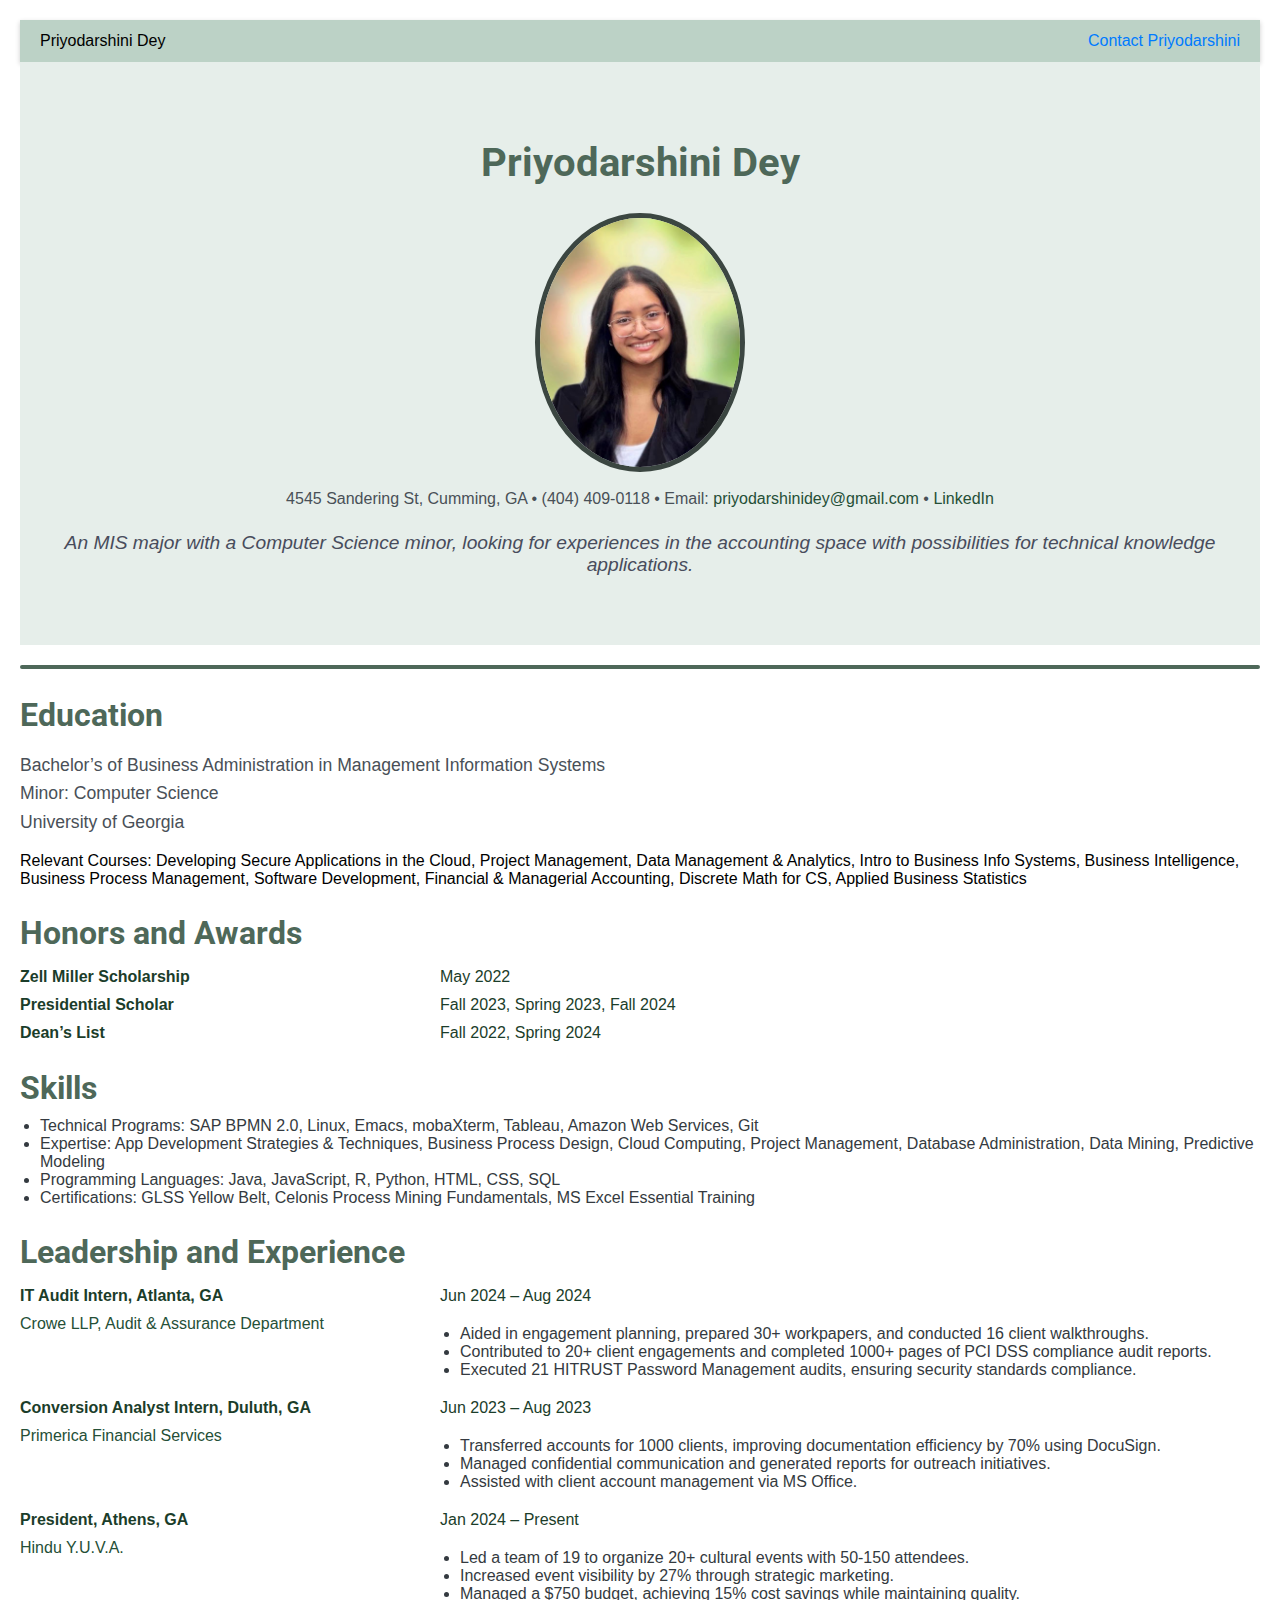
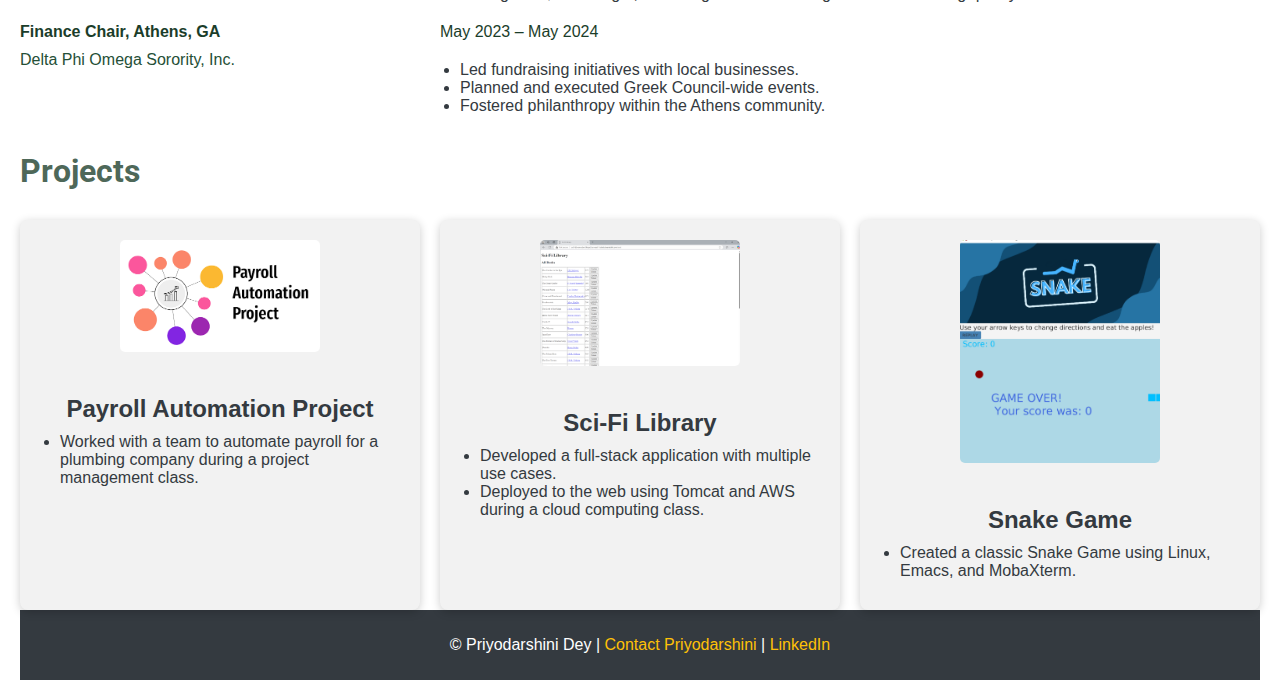
<file: index.html>
<!DOCTYPE html>
<html lang="en">
<head>
    <meta charset="UTF-8">
    <meta name="viewport" content="width=device-width, initial-scale=1.0">
    <title>Priyodarshini Dey</title>
    <link rel="stylesheet" href="css/styles.css">
    <link href="https://fonts.googleapis.com/css2?family=Roboto:wght@400;700&display=swap" rel="stylesheet">
</head>
<body>
    <nav>
        <p>Priyodarshini Dey</p>
        <p><a href="contact.html">Contact Priyodarshini</a></p>
    </nav>

    <section class="splash">
        <h1>Priyodarshini Dey</h1>
        <img src="images/headshot.jpg" alt="Priyodarshini Dey headshot" width="200">
        <p>4545 Sandering St, Cumming, GA &#8226; (404) 409-0118 &#8226; Email: <a href="mailto:priyodarshinidey@gmail.com">priyodarshinidey@gmail.com</a> &#8226; <a href="https://linkedin.com/in/priyodarshini-dey" target="_blank"><i class="fab fa-linkedin"></i> LinkedIn</a></p>
        <p>An MIS major with a Computer Science minor, looking for experiences in the accounting space with possibilities for technical knowledge applications.</p>
    </section>

    <hr>

    <section>
        <h2>Education</h2>
        <p class="education-info">Bachelor’s of Business Administration in Management Information Systems<br>Minor: Computer Science<br>University of Georgia</p>
        <p>Relevant Courses: Developing Secure Applications in the Cloud, Project Management, Data Management & Analytics, Intro to Business Info Systems, Business Intelligence, Business Process Management, Software Development, Financial & Managerial Accounting, Discrete Math for CS, Applied Business Statistics</p>
    </section>

    <section>
        <h2>Honors and Awards</h2>
        <dl>
            <dt>Zell Miller Scholarship</dt>
            <dd>May 2022 </dd>
            <dt>Presidential Scholar</dt>
            <dd>Fall 2023, Spring 2023, Fall 2024</dd>
            <dt>Dean’s List</dt>
            <dd>Fall 2022, Spring 2024</dd>
        </dl>
    </section>

    <section>
        <h2>Skills</h2>
        <ul>
            <li>Technical Programs: SAP BPMN 2.0, Linux, Emacs, mobaXterm, Tableau, Amazon Web Services, Git</li>
            <li>Expertise: App Development Strategies & Techniques, Business Process Design, Cloud Computing, Project Management, Database Administration, Data Mining, Predictive Modeling</li>
            <li>Programming Languages: Java, JavaScript, R, Python, HTML, CSS, SQL</li>
            <li>Certifications: GLSS Yellow Belt, Celonis Process Mining Fundamentals, MS Excel Essential Training</li>
        </ul>
    </section>
    

    
    <section>
        <h2>Leadership and Experience</h2>
        <dl>
            <dt>IT Audit Intern, Atlanta, GA</dt>
            <dd>Jun 2024 – Aug 2024</dd>
            <dd><a href="https://www.crowe.com" target="_blank">Crowe LLP, Audit & Assurance Department</a></dd>
            <dd>
                <ul>
                    <li>Aided in engagement planning, prepared 30+ workpapers, and conducted 16 client walkthroughs.</li>
                    <li>Contributed to 20+ client engagements and completed 1000+ pages of PCI DSS compliance audit reports.</li>
                    <li>Executed 21 HITRUST Password Management audits, ensuring security standards compliance.</li>
                </ul>
            </dd>
    
            <dt>Conversion Analyst Intern, Duluth, GA</dt>
            <dd>Jun 2023 – Aug 2023</dd>
            <dd><a href="https://www.primerica.com" target="_blank">Primerica Financial Services</a></dd>
            <dd>
                <ul>
                    <li>Transferred accounts for 1000 clients, improving documentation efficiency by 70% using DocuSign.</li>
                    <li>Managed confidential communication and generated reports for outreach initiatives.</li>
                    <li>Assisted with client account management via MS Office.</li>
                </ul>
            </dd>
    
            <dt>President, Athens, GA</dt>
            <dd>Jan 2024 – Present</dd>
            <dd><a href="https://www.hinduyuva.org" target="_blank">Hindu Y.U.V.A.</a></dd>
            <dd>
                <ul>
                    <li>Led a team of 19 to organize 20+ cultural events with 50-150 attendees.</li>
                    <li>Increased event visibility by 27% through strategic marketing.</li>
                    <li>Managed a $750 budget, achieving 15% cost savings while maintaining quality.</li>
                </ul>
            </dd>
    
            <dt>Finance Chair, Athens, GA</dt>
            <dd>May 2023 – May 2024</dd>
            <dd><a href="https://www.deltaphiomega.org" target="_blank">Delta Phi Omega Sorority, Inc.</a></dd>
            <dd>
                <ul>
                    <li>Led fundraising initiatives with local businesses.</li>
                    <li>Planned and executed Greek Council-wide events.</li>
                    <li>Fostered philanthropy within the Athens community.</li>
                </ul>
            </dd>
        </dl>
    </section>
    

    

    <section>
        <h2>Projects</h2>
    
        <div class="three-col">
            <div class="card">
                <img src="images/payroll.png" alt="Payroll Automation Project" width="200">
                <h3>Payroll Automation Project</h3>
                <ul>
                    <li>Worked with a team to automate payroll for a plumbing company during a project management class.</li>
                </ul>
            </div>
    
            <div class="card">
                <img src="images/library.png" alt="Sci-Fi Library Project" width="200">
                <h3>Sci-Fi Library</h3>
                <ul>
                    <li>Developed a full-stack application with multiple use cases.</li>
                    <li>Deployed to the web using Tomcat and AWS during a cloud computing class.</li>
                </ul>
            </div>
    
            <div class="card">
                <img src="images/snake.png" alt="Snake Game image" width="200">
                <h3>Snake Game</h3>
                <ul>
                    <li>Created a classic Snake Game using Linux, Emacs, and MobaXterm.</li>
                </ul>
            </div>
        </div>
    </section>
    
    

    <footer>
        <p>© Priyodarshini Dey | <a href="contact.html">Contact Priyodarshini</a> | <a href="https://linkedin.com/in/priyodarshini-dey" target="_blank"><i class="fab fa-linkedin"></i> LinkedIn</a></p>
    </footer>
</body>
</html>
</file>
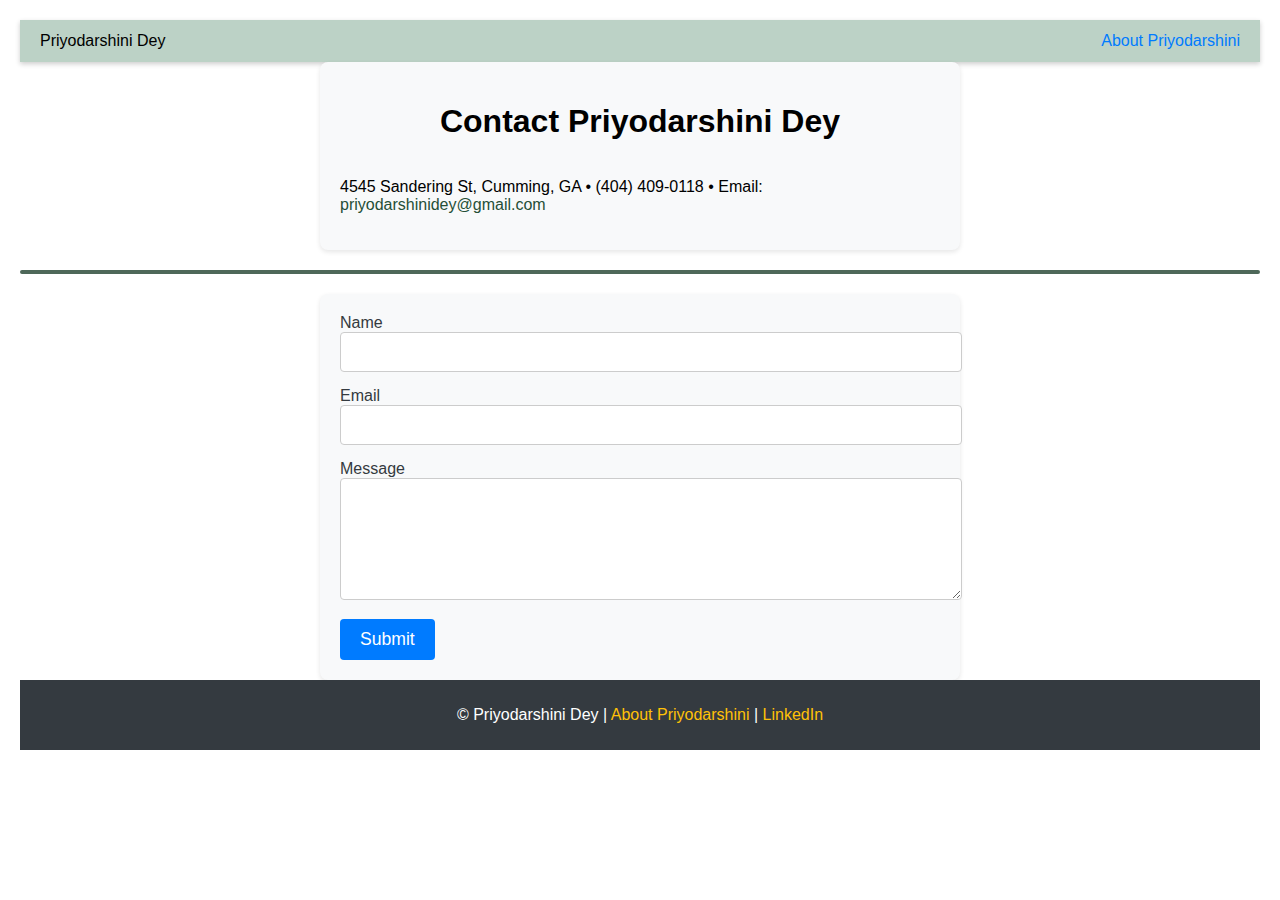
<file: contact.html>
<!DOCTYPE html>
<html lang="en">
<head>
    <meta charset="UTF-8">
    <meta name="viewport" content="width=device-width, initial-scale=1.0">
    <title>Contact Priyodarshini Dey</title>
    <link rel="stylesheet" href="css/styles.css">
</head>
<body>

    <nav>
        <p>Priyodarshini Dey</p>
        <p><a href="index.html">About Priyodarshini</a></p>
    </nav>

    <section class="one-col">
        <h1>Contact Priyodarshini Dey</h1>
        <p>4545 Sandering St, Cumming, GA &#8226; (404) 409-0118 &#8226; Email: <a href="mailto:priyodarshinidey@gmail.com">priyodarshinidey@gmail.com</a></p>
    </section>
    
    <hr>

    <section class="one-col">
        <form action="https://formsubmit.co/priyodarshinidey@gmail.com" method="POST">
            <input type="hidden" name="_next" value="http://127.0.0.1:5500/webProg/cv/thankyou.html" />
            
            <label for="name">Name</label>
            <input type="text" id="name" name="name" required><br>
        
            <label for="email">Email</label>
            <input type="email" id="email" name="email" required><br>
        
            <label for="message">Message</label>
            <textarea id="message" name="message" rows="4" cols="50" required></textarea><br>
        
            <button type="submit">Submit</button>
        </form>        
    </section>

    <footer>
        <p>© Priyodarshini Dey | <a href="index.html">About Priyodarshini</a> | <a href="https://linkedin.com/in/priyodarshini-dey" target="_blank"><i class="fab fa-linkedin"></i> LinkedIn</a></p>
    </footer>

</body>
</html>
</file>
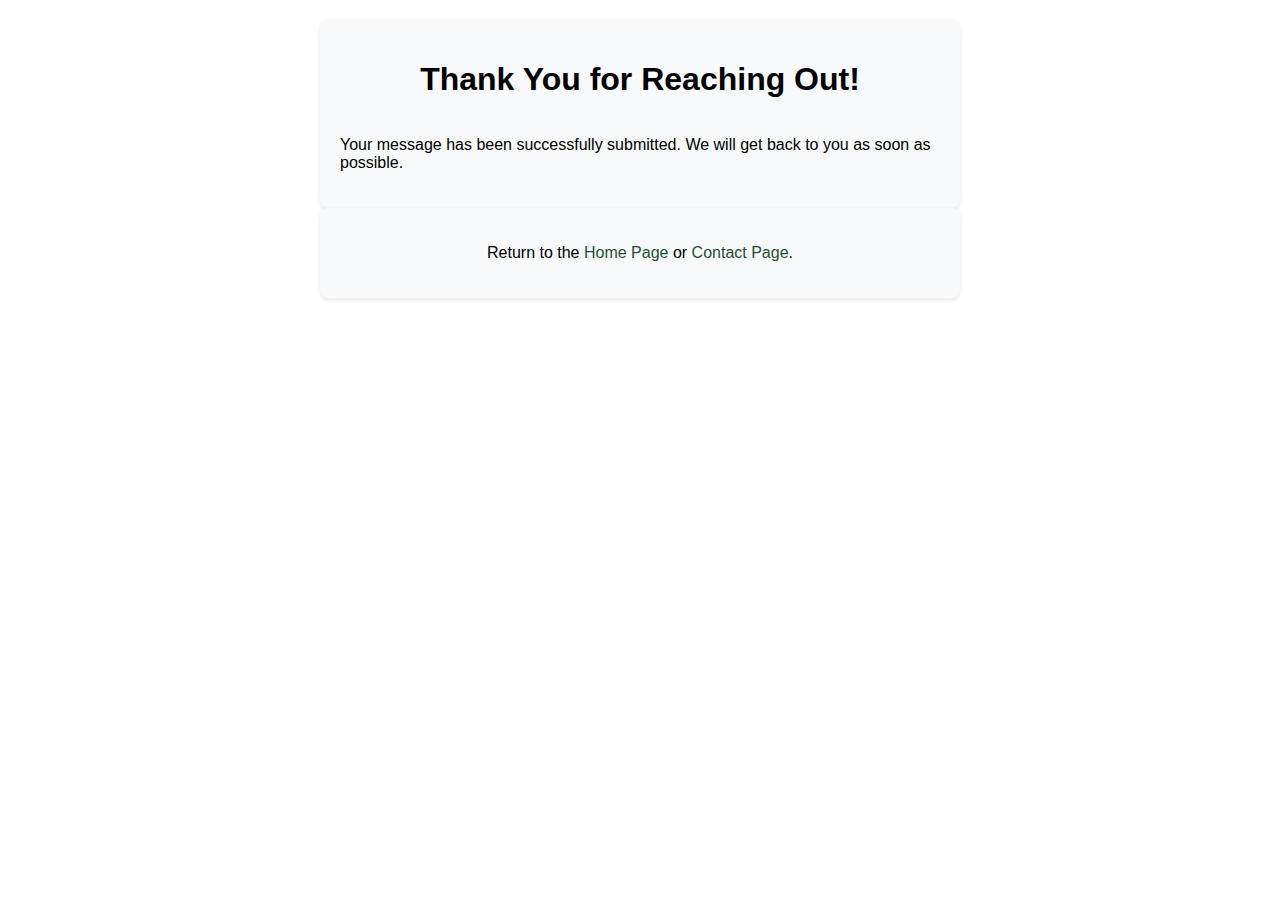
<file: thankyou.html>
<!DOCTYPE html>
<html lang="en">
<head>
    <meta charset="UTF-8">
    <meta name="viewport" content="width=device-width, initial-scale=1.0">
    <title>Thank You - Priyodarshini Dey</title>
    <link rel="stylesheet" href="css/styles.css">
</head>
<body>

    <section class="one-col">
        <h1>Thank You for Reaching Out!</h1>
        <p>Your message has been successfully submitted. We will get back to you as soon as possible.</p>
    </section>

    <section class="one-col">
        <p>Return to the <a href="index.html">Home Page</a> or <a href="contact.html">Contact Page</a>.</p>
    </section>

</body>
</html>
</file>
<file: css/styles.css>
body { 
    margin: 0;
    padding: 20px;
    font-family: Arial, sans-serif;
}

nav {
    display: flex;
    justify-content: space-between;
    align-items: center;
    background-color: #bcd2c6;
    padding: 12px 20px;
    box-shadow: 0 2px 5px rgba(0, 0, 0, 0.2);
}

nav p {
    margin: 0;
}

nav a {
    text-decoration: none;
    color: #007bff;
}

nav a:hover {
    color: #003fb3;
    text-decoration: underline;
}

footer {
    display: flex;
    justify-content: center;
    align-items: center;
    background-color: #343a40;
    color: white;
    padding: 10px;
}

footer a {
    color: #ffc107;
    text-decoration: none;
}

footer a:hover {
    color: #ffdd57;
    text-decoration: underline;
}

.splash {
    text-align: center;
    padding: 50px 20px;
    background-color: #e6eeea;
}

.splash h1 {
    font-family: 'Roboto', sans-serif;
    font-size: 2.5em;
    color: #4e6859;
}

.splash img {
    border: 5px solid #3b4641;
    border-radius: 50%;
    width: 200px;
}

.splash p:first-of-type {
    font-size: 1em;
    color: #495057;
    margin: 10px 0;
    line-height: 1.6;
}

.splash p:last-of-type {
    font-size: 1.2em;
    color: #484c5c;
    font-style: italic;
    margin-top: 20px;
}

hr {
    border: 2px solid #4e6859;
    border-radius: 5px;
    margin: 20px 0;
}

section h2 {
    font-family: 'Roboto', sans-serif;
    font-size: 2em;
    color: #4e6859;
    margin-bottom: 10px;
}

.education-info {
    font-size: 1.1em;
    color: #495057;
    line-height: 1.6;
    margin-bottom: 15px;
}

ul {
    list-style-type: disc;
    color: #343a40;
    padding-left: 20px;
    margin: 10px 0;
}

dl {
    display: grid;
    grid-template-columns: 1fr 2fr;
    gap: 10px;
    color: #1b3d2a;
}

dl dt {
    font-weight: bold;
}

dl dd {
    margin: 0;
}

section a {
    color: #254f37;
    text-decoration: none;
}

section a:hover {
    color: #003b1e;
    text-decoration: underline;
}

.three-col {
    display: grid;
    grid-template-columns: repeat(3, 1fr);
    gap: 20px;
    margin-top: 30px;
}

.card {
    background-color: #f2f2f2;
    padding: 20px;
    border-radius: 8px;
    box-shadow: 0 2px 10px rgba(0, 0, 0, 0.2);
    text-align: center;
}

.card img {
    width: 100%;
    max-width: 200px;
    margin-bottom: 15px;
    border-radius: 5px;
}

.card h3 {
    font-size: 1.5em;
    color: #343a40;
    margin-bottom: 10px;
}

.card ul {
    text-align: left;
    margin-top: 10px;
    list-style-type: disc;
    padding-left: 20px;
}

.one-col {
    display: flex;
    flex-direction: column;
    align-items: center;
    max-width: 600px;
    margin: 0 auto;
    padding: 20px;
    background-color: #f8f9fa;
    border-radius: 8px;
    box-shadow: 0 2px 5px rgba(0, 0, 0, 0.1);
}

form {
    width: 100%;
}

form label {
    font-size: 1em;
    margin-bottom: 8px;
    color: #343a40;
}

form input, form textarea {
    width: 100%;
    padding: 10px;
    margin-bottom: 15px;
    border: 1px solid #ccc;
    border-radius: 4px;
    font-size: 1em;
    background-color: #fff;
}

form textarea {
    resize: vertical;
    min-height: 100px;
}

form button {
    background-color: #007bff;
    color: white;
    padding: 10px 20px;
    border: none;
    border-radius: 4px;
    font-size: 1.1em;
    cursor: pointer;
}

form button:hover {
    background-color: #003fb3;
}
</file>
